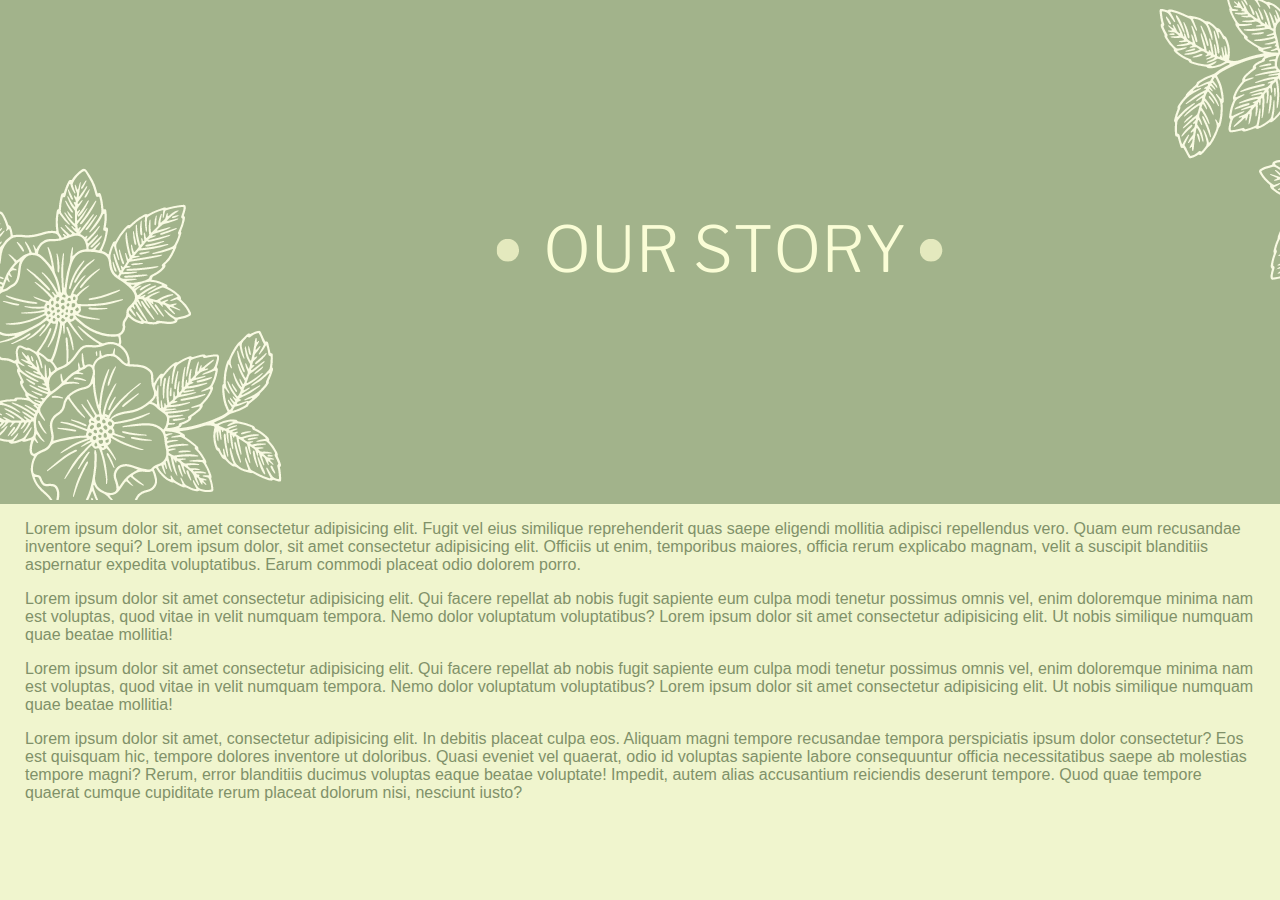
<file: about.html>
<!DOCTYPE html>
<html lang="en">
<head>
    <meta charset="UTF-8">
    <meta http-equiv="X-UA-Compatible" content="IE=edge">
    <meta name="viewport" content="width=device-width, initial-scale=1.0">
    <title>About us</title>
    <link rel="stylesheet" href="style.css">
</head>
<header>
    <img src="header.png" id="header-img">

</header>
<body>
    <section id="about-us">
<article>
    <div class="ab">
    <p>Lorem ipsum dolor sit, amet consectetur adipisicing elit. Fugit vel eius similique reprehenderit quas saepe eligendi mollitia adipisci repellendus vero. Quam eum recusandae inventore sequi? Lorem ipsum dolor, sit amet consectetur adipisicing elit. Officiis ut enim, temporibus maiores, officia rerum explicabo magnam, velit a suscipit blanditiis aspernatur expedita voluptatibus. Earum commodi placeat odio dolorem porro.</p>

    <p>Lorem ipsum dolor sit amet consectetur adipisicing elit. Qui facere repellat ab nobis fugit sapiente eum culpa modi tenetur possimus omnis vel, enim doloremque minima nam est voluptas, quod vitae in velit numquam tempora. Nemo dolor voluptatum voluptatibus?
    Lorem ipsum dolor sit amet consectetur adipisicing elit. Ut nobis similique numquam quae beatae mollitia!</p>

    <p>Lorem ipsum dolor sit amet consectetur adipisicing elit. Qui facere repellat ab nobis fugit sapiente eum culpa modi tenetur possimus omnis vel, enim doloremque minima nam est voluptas, quod vitae in velit numquam tempora. Nemo dolor voluptatum voluptatibus?
    Lorem ipsum dolor sit amet consectetur adipisicing elit. Ut nobis similique numquam quae beatae mollitia!</p>

    <p>Lorem ipsum dolor sit amet, consectetur adipisicing elit. In debitis placeat culpa eos. Aliquam magni tempore recusandae tempora perspiciatis ipsum dolor consectetur? Eos est quisquam hic, tempore dolores inventore ut doloribus. Quasi eveniet vel quaerat, odio id voluptas sapiente labore consequuntur officia necessitatibus saepe ab molestias tempore magni? Rerum, error blanditiis ducimus voluptas eaque beatae voluptate! Impedit, autem alias accusantium reiciendis deserunt tempore. Quod quae tempore quaerat cumque cupiditate rerum placeat dolorum nisi, nesciunt iusto?</p>
</div>
</article>
    </section>
    
</body>
</html>
</file>
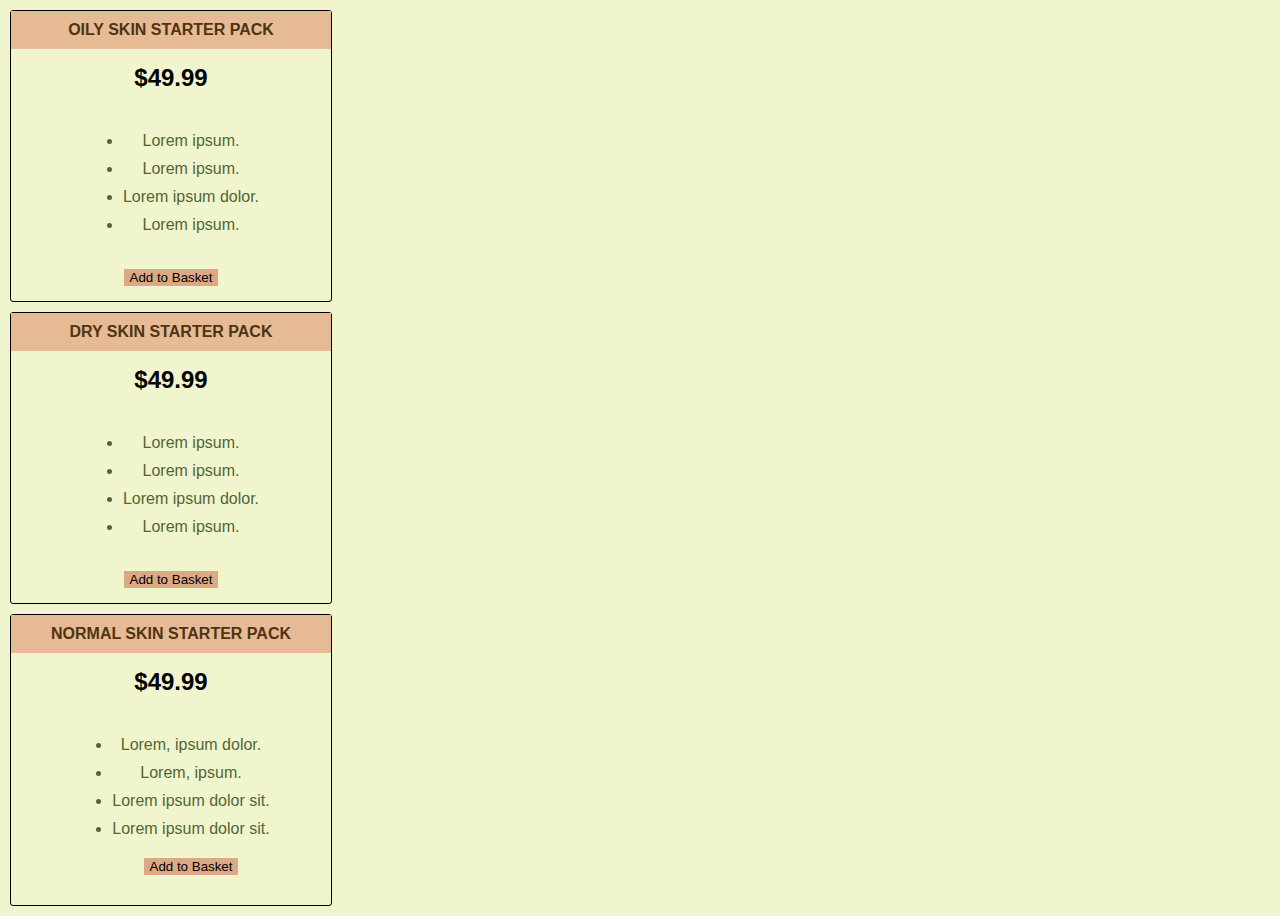
<file: products.html>
<!DOCTYPE html>
<html lang="en">
<head>
    <meta charset="UTF-8">
    <meta http-equiv="X-UA-Compatible" content="IE=edge">
    <meta name="viewport" content="width=device-width, initial-scale=1.0">
    <title>Products</title>
    <link rel="stylesheet" href="style.css">
</head>
<body>
    <section id="products">
        <div class="product" id="oily-skin">
          <div class="bundle">Oily Skin Starter Pack</div>
          <h2>$49.99</h2>
          <ul>
            <li>Lorem ipsum.</li>
            <li>Lorem ipsum.</li>
            <li>Lorem ipsum dolor.</li>
            <li>Lorem ipsum.</li>
          </ul>
          <button class="btn-two">Add to Basket</button>
        </div>
        <div class="product" id="dry-skin">
          <div class="bundle">Dry Skin Starter Pack</div>
          <h2>$49.99</h2>
          <ul>
            <li>Lorem ipsum.</li>
            <li>Lorem ipsum.</li>
            <li>Lorem ipsum dolor.</li>
            <li>Lorem ipsum.</li>
          </ul>
          <button class="btn-two">Add to Basket</button>
        </div>
        <div class="product" id="normal-skin">
          <div class="bundle">Normal Skin Starter Pack</div>
          <h2>$49.99</h2>
          <ul>
            <li>Lorem, ipsum dolor.</li>
            <li>Lorem, ipsum.</li>
            <li>Lorem ipsum dolor sit.</li>
            <li>Lorem ipsum dolor sit.</li>
          <button class="btn-two">Add to Basket</button>
        </div>
      </section>
    
</body>
</html>
</file>
<file: style.css>
body {
    margin: 0;
    background-color: #f0f5ce;
    font-family: 'Franklin Gothic Medium', 'Arial Narrow', Arial, sans-serif;
}

.container {
    width: 80%;
    margin: 0 auto;
}

header {
    background: #A2B38B;
}
header::after {
    content: '';
    display: table;
    clear: both;
}
.logo {
    float: left;
padding: 20px 0;
}

nav {
    float: right;
}

nav ul {
    margin: 0;  
    padding: 0;
    list-style: none;

}

nav li {
   display: inline-block;
   margin-left: 180px;
   padding-top: 27px;
}

nav a {
    color: #E4E9BE;
    text-decoration: none;
    text-transform: uppercase;
    font-size: 16px;
}

nav a:hover {
    color: #FAFDD6;
}

#btn {
    padding: 0 20px;
    font-size: 1em;
    font-weight: 100;
    text-transform: lowercase;
    border: 1px black solid;
    background: transparent;
    color:#526635;
    border-radius: 2px;
    border-color: #A2B38B;

}

#newsletter {
    
        flex-direction: column;
        align-items: center;
        justify-content: center;
        text-align: center;
        height: 200px;
        margin-top: 50px;
        color: #99aa81;
      }

      .cap {
        font-style: italic;
      
      }

      .ab {
          align-items: center;
          color: #809169;
          margin-left: 25px;
          margin-right: 25px;
    
    
      }
      #header-img {
          margin: 0px;
      }

      .product {
        display: flex;
  flex-direction: column;
  align-items: center;
  text-align: center;
  width: calc(75% / 3);
  margin: 10px;
  border: 1px solid #000;
  border-radius: 3px;
      }

      .product > .bundle {
        background-color: #E6BA95;
        color: rgb(78, 52, 18);
        padding: 10px 0;
        width: 100%;
        text-transform: uppercase;
        font-weight: 600;
      }

      .product > h2 {
        margin-top: 15px;
      }
      
      .product > ul {
        margin: 15px 0;
        color:#526635;
      }
      
      .product > ul > li {
        padding: 5px 0;
      }
      
      .btn-two {
        border: 0;
        margin: 15px 0;
        background-color: #dda884;
        font-weight: 400;
      }
</file>
